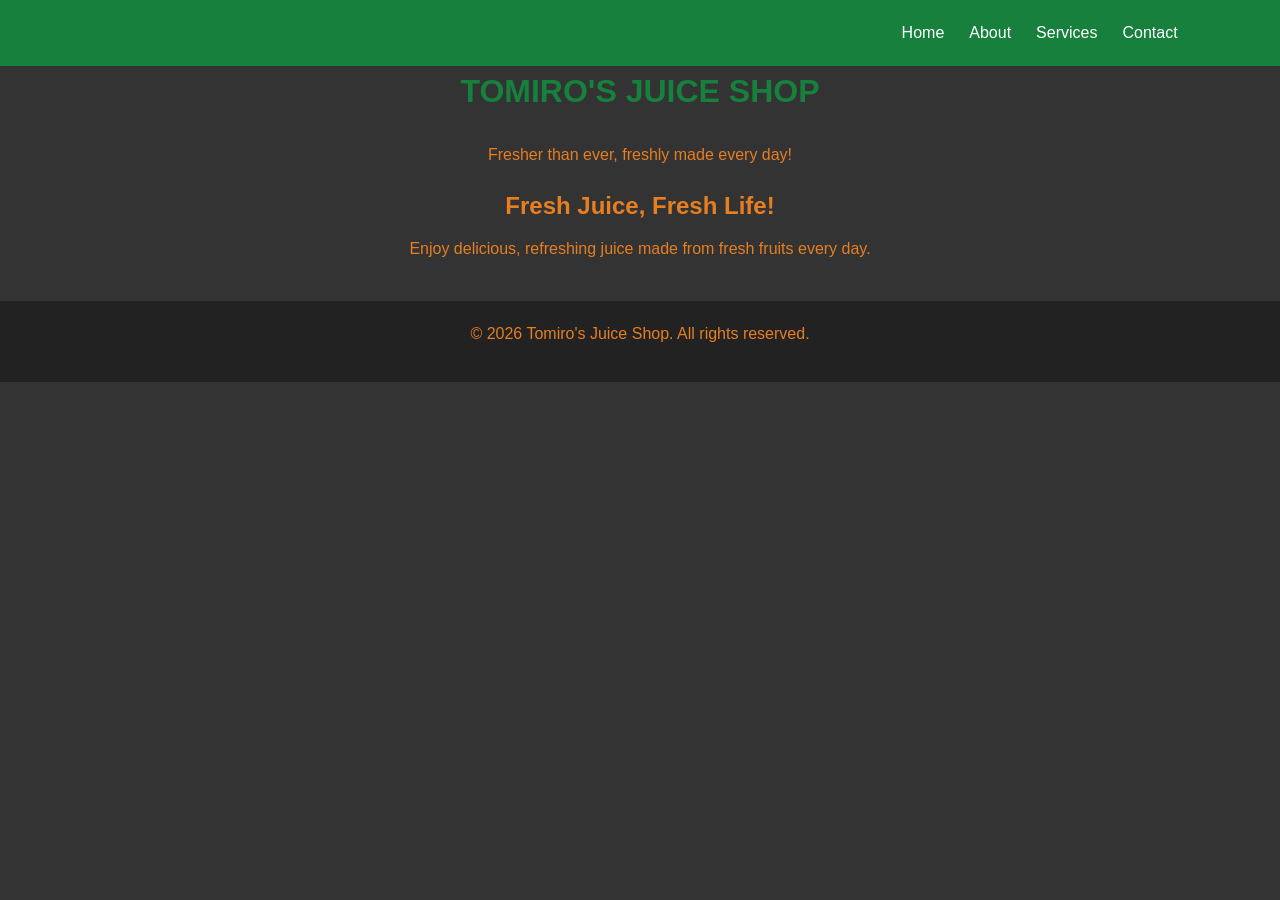
<file: index.html>
<!DOCTYPE html>
<html lang="en">
<head>
    <meta charset="UTF-8">
    <meta name="viewport" content="width=device-width, initial-scale=1.0">
    <title>Tomiro's Juice Shop</title>
    <link rel="stylesheet" href="style.css"
</head>

    <body class="home page">

    <nav>
        <a href="index.html"></a>

        <ul>
            <li><a href="index.html">Home</a></li>
            <li><a href="weoffer.html">About</a></li>
            <li><a href="services.html">Services</a></li>
            <li><a href="order.html">Contact</a></li>
        </ul>
    </nav>

    <header>
        <h1>
            TOMIRO'S JUICE SHOP
        </h1>

        <p>Fresher than ever, freshly made every day!</p>
    </header>

    <main>
        <h2>Fresh Juice, Fresh Life!</h2>

        <p>
            Enjoy delicious, refreshing juice made
            from fresh fruits every day.
        </p>

        
    </main>

    <footer>
        <p>&copy; 2026 Tomiro's Juice Shop.
        All rights reserved.</p>
    </footer>

</body>
</html>
</file>
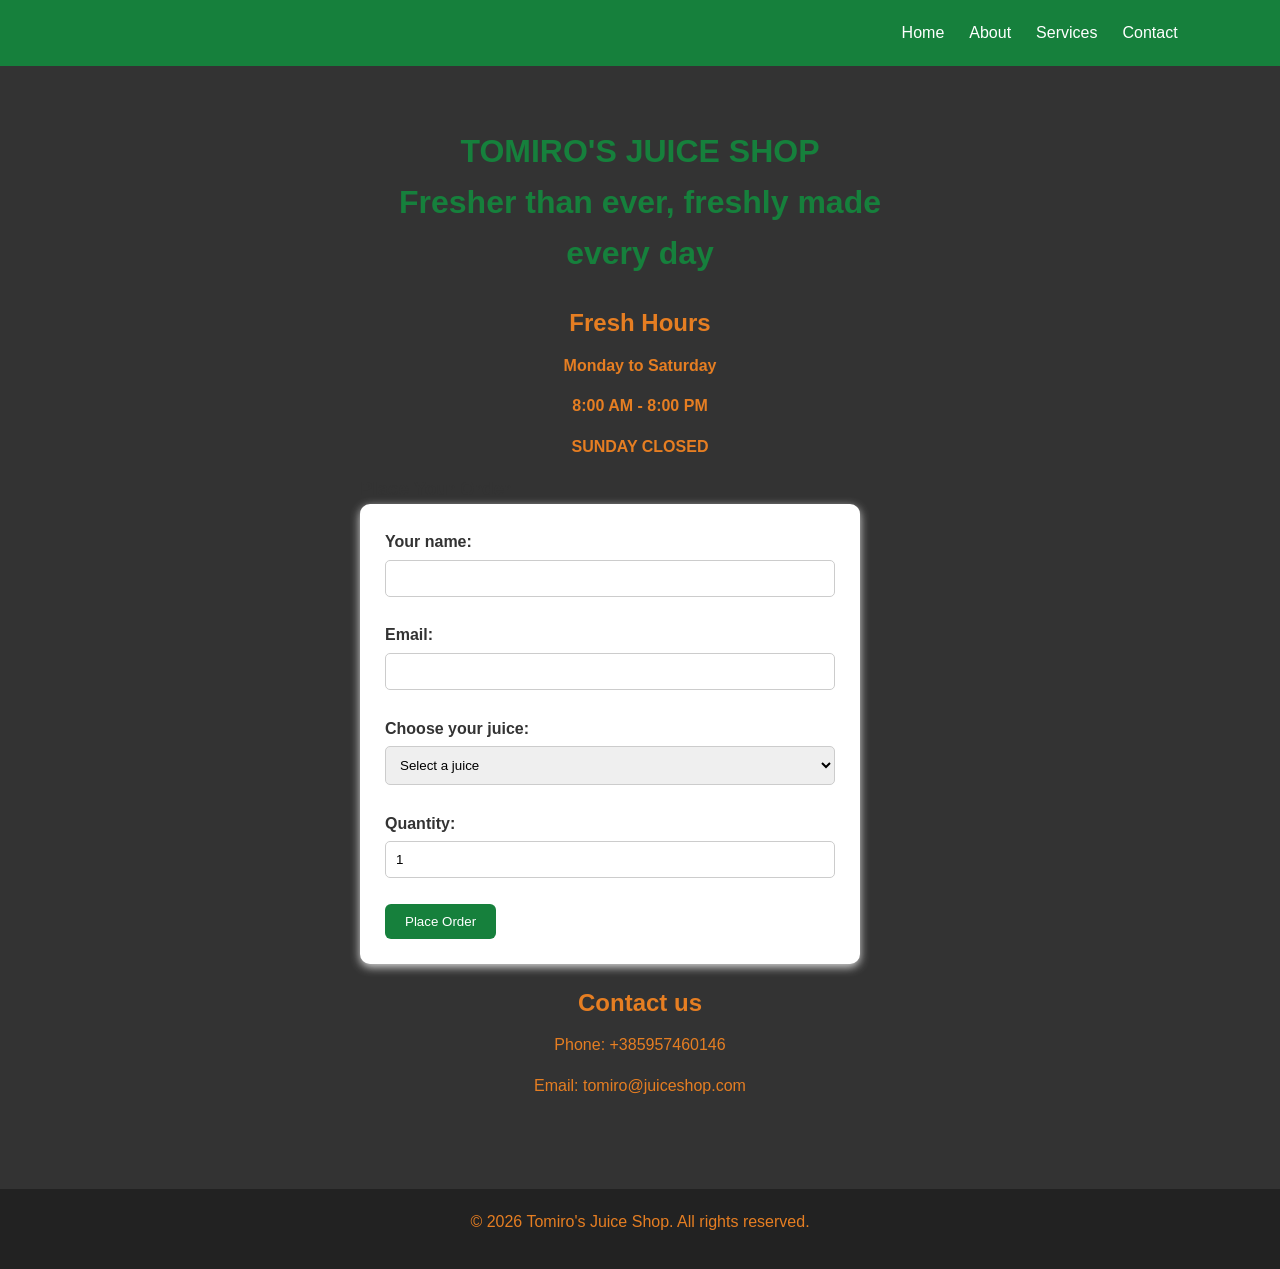
<file: order.html>
<!DOCTYPE html>
<html lang="en">
<head>
    <meta charset="UTF-8">
    <meta name="viewport" content="width=device-width, initial-scale=1.0">
    <title>Order - Tomiro's Juice Shop</title>
     <link rel="stylesheet" href="style.css"
</head>

<body>

    <nav>
        <a href="index.html"></a>

        <ul>
            <li><a href="index.html">Home</a></li>
            <li><a href="weoffer.html">About</a></li>
            <li><a href="services.html">Services</a></li>
            <li><a href="order.html">Contact</a></li>
        </ul>
    </nav>

    <main class="container">

        <h1>
            TOMIRO'S JUICE SHOP
            <br>
            Fresher than ever, freshly made every day
        </h1>

        <h2><strong>Fresh Hours</strong></h2>

        <p><b>Monday to Saturday</b></p>
        <p><b>8:00 AM - 8:00 PM</b></p>
        <p><strong>SUNDAY CLOSED</strong></p>

        <h3>Place Your Order</h3>

        <form action="#" method="post">

            <label for="name">Your name:</label>
            <br>
            <input type="text" id="name" name="name" required>

            <br><br>

            <label for="email">Email:</label>
            <br>
            <input type="email" id="email" name="email" required>

            <br><br>

            <label for="juice">Choose your juice:</label>
            <br>

            <select id="juice" name="juice" required>
                <option value="">Select a juice</option>
                <option value="orange">Power Up Orange Juice</option>
                <option value="tomato">Beaming Tomatoes Juice</option>
                <option value="lemon">Enhancer Lemon Juice</option>
                <option value="carrot">Superb Carrots Juice</option>
                <option value="apple">Improver Apple Juice</option>
                <option value="pineapple">Majestic Pineapple Juice</option>
            </select>

            <br><br>

            <label for="quantity">Quantity:</label>
            <br>
            <input
                type="number"
                id="quantity"
                name="quantity"
                min="1"
                value="1"
                required
            >

            <br><br>

            <button type="submit">Place Order</button>

        </form>

        <section>
            <h2>Contact us</h2>

            <p>Phone: +385957460146</p>
            <p>Email: tomiro@juiceshop.com</p>
        </section>

    </main>

    <footer>
        <p>&copy; 2026 Tomiro's Juice Shop.
        All rights reserved.</p>
    </footer>

</body>
</html>
</file>
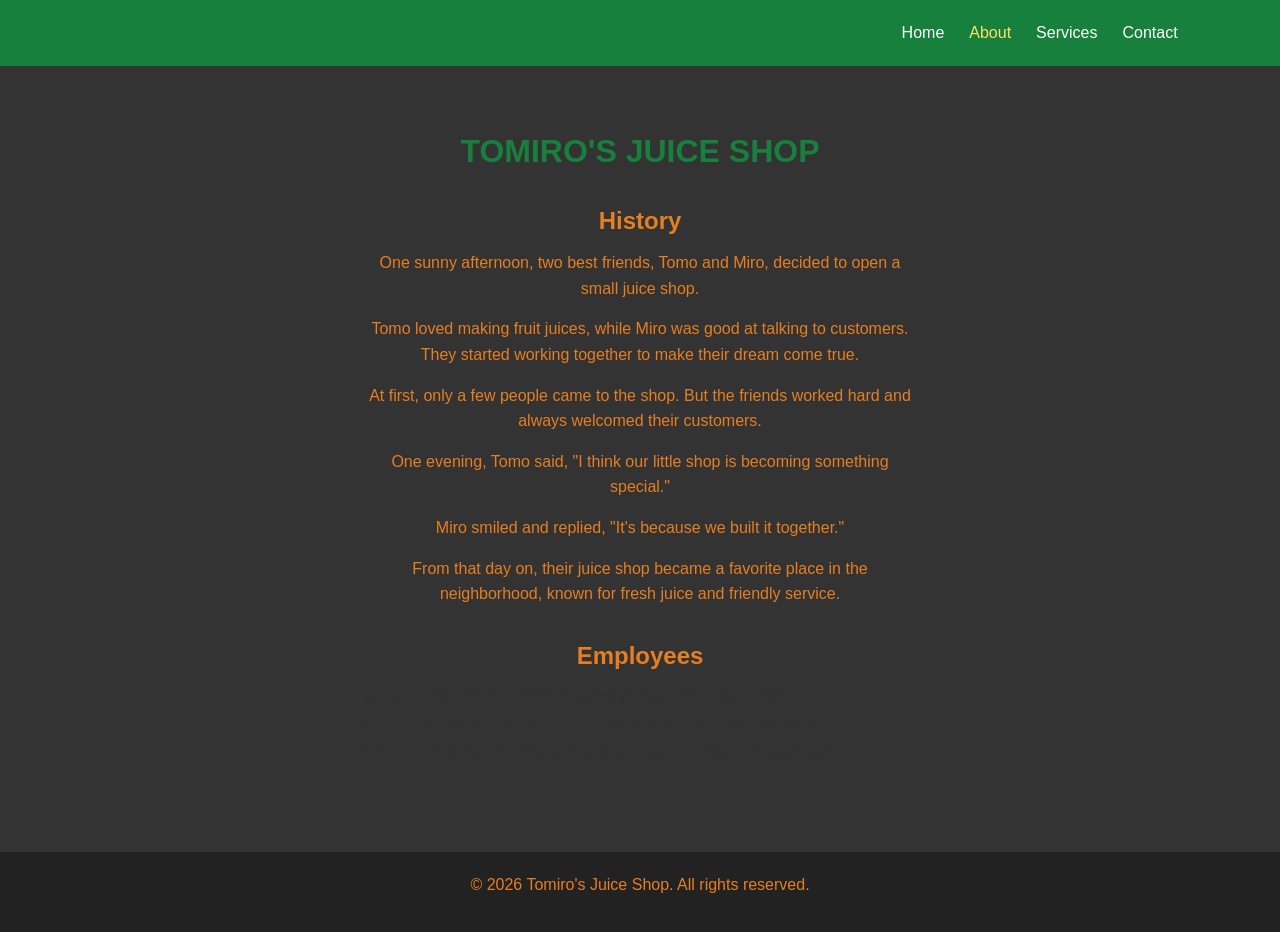
<file: weoffer.html>
<!DOCTYPE html>
<html lang="en">
<head>
    <meta charset="UTF-8">
    <meta name="viewport" content="width=device-width, initial-scale=1.0">
    <title>About Us - Tomiro's Juice Shop</title>
     <link rel="stylesheet" href="style.css"
</head>

<body>

    <nav>
        <a href="index.html"></a>

        <ul class="nav-links">
            <li><a href="index.html">Home</a></li>
            <li><a href="weoffer.html" class="active">About</a></li>
            <li><a href="services.html">Services</a></li>
            <li><a href="order.html">Contact</a></li>
        </ul>
    </nav>

    <main class="container">

        <h1>
            <strong>TOMIRO'S JUICE SHOP</strong>
        </h1>

        <section>
            <h2>History</h2>

            <p>
                One sunny afternoon, two best friends, Tomo and Miro,
                decided to open a small juice shop.
            </p>

            <p>
                Tomo loved making fruit juices, while Miro was good
                at talking to customers. They started working
                together to make their dream come true.
            </p>

            <p>
                At first, only a few people came to the shop.
                But the friends worked hard and always welcomed
                their customers.
            </p>

            <p>
                One evening, Tomo said,
                "I think our little shop is becoming something special."
            </p>

            <p>
                Miro smiled and replied,
                "It's because we built it together."
            </p>

            <p>
                From that day on, their juice shop became a favorite
                place in the neighborhood, known for fresh juice
                and friendly service.
            </p>
        </section>

        <section>
            <h2>Employees</h2>

            <ul>
                <li>
                    <strong>Tomo</strong> - Juice Maker:
                    Prepares fresh and delicious fruit juices.
                </li>

                <li>
                    <strong>Miro</strong> - Customer Service:
                    Welcomes customers and takes orders.
                </li>

                <li>
                    <strong>Shop Assistants</strong>:
                    Help keep the shop clean and serve customers.
                </li>
            </ul>
        </section>

    </main>

    <footer>
        <p>
            &copy; 2026 Tomiro's Juice Shop.
            All rights reserved.
        </p>
    </footer>

</body>
</html>
</file>
<file: style.css>
/* General styling */
* {
    margin: 0;
    padding: 0;
    box-sizing: border-box;
}

body {
    font-family: Arial, sans-serif;
    background-color: #333;
    color: #333;
    line-height: 1.6;
   }
/* Navigation bar */
nav {
    background-color: #16803c;
    display: flex;
    justify-content: space-between;
    align-items: center;
    padding: 20px 8%;
}

nav > a {
    color: white;
    text-decoration: none;
    font-size: 24px;
    font-weight: bold;
}

nav ul {
    display: flex;
    list-style: none;
    gap: 25px;
}

nav ul a {
    color: white;
    text-decoration: none;
    font-size: 16px;
}

nav ul a:hover,
nav ul a.active {
    color: #ffe066;
}

/* Main content */
.container {
    max-width: 600px;
    margin: 40px auto;
    padding: 20px;
}

h1 {
    text-align: center;
    color: #16803c;
    margin-bottom: 25px;
}

h2 {
    text-align: center;
    color: #e67e22;
    margin: 20px 0 10px;
}
p {
    text-align: center;
    color: #e67e22;
    margin-bottom: 15px;
p
}
/* Juice products */
img {
    width: 150px;
    height: 120px;
    object-fit: cover;
}

.products {
    display: grid;
    grid-template-columns: repeat(3, 1fr);
    gap: 25px;
    margin-top: 30px;
}

.product {
    background-color: white;
    padding: 25px;
    border-radius: 12px;
    text-align: center;
    box-shadow: 0 3px 10px #ddd;
}

.product h2 {
    color: #16803c;
}

.price {
    color: #e67e22;
    font-size: 22px;
    font-weight: bold;
    margin: 15px 0;
}

.product a,
button {
    display: inline-block;
    background-color: #16803c;
    color: white;
    text-decoration: none;
    padding: 10px 20px;
    border: none;
    border-radius: 6px;
    cursor: pointer;
}

.product a:hover,
button:hover {
    background-color: #0d5728;
}

/* Forms */
form {
    background-color: white;
    padding: 25px;
    border-radius: 10px;
    max-width: 500px;
    box-shadow: 0 3px 10px #ddd;
}

input,
select {
    width: 100%;
    padding: 10px;
    margin-top: 5px;
    border: 1px solid #ccc;
    border-radius: 5px;
}

label {
    font-weight: bold;
}

/* History and employees */
section {
    margin-bottom: 30px;
}

.history,
.employees {
    background-color: white;
    padding: 25px;
    border-radius: 10px;
    margin-bottom: 25px;
}

/* Footer */
footer {
    background-color: #222;
    color: white;
    text-align: center;
    padding: 20px;
    margin-top: 40px;
}

/* Mobile screens */
@media (max-width:600px) {
    nav {
        flex-direction: column;
        gap: 15px;
    }

    nav ul {
        flex-wrap: wrap;
        justify-content: center;
        gap: 15px;
    }

    .products {
        grid-template-columns: 1fr;
    }

    .container {
        padding: 15px;
    }

    h1 {
        font-size: 28px;
    }
}
</file>
